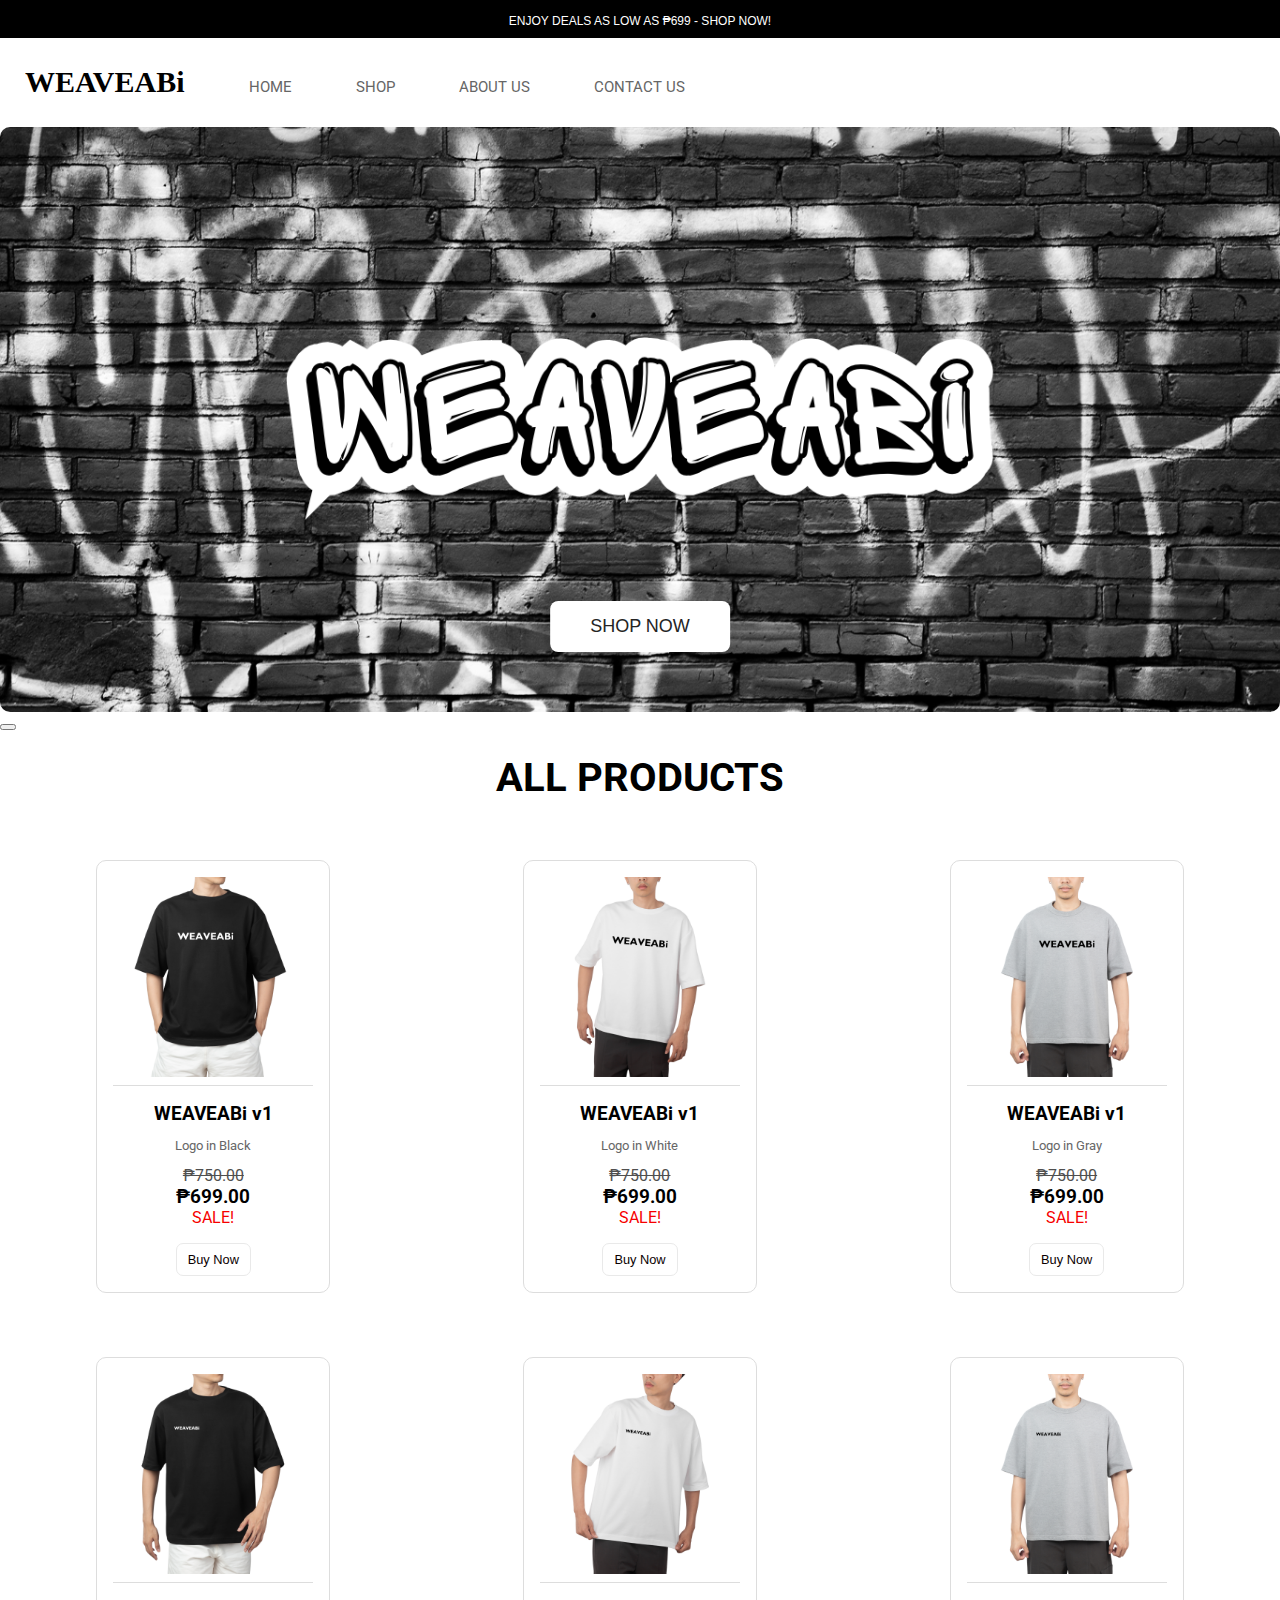
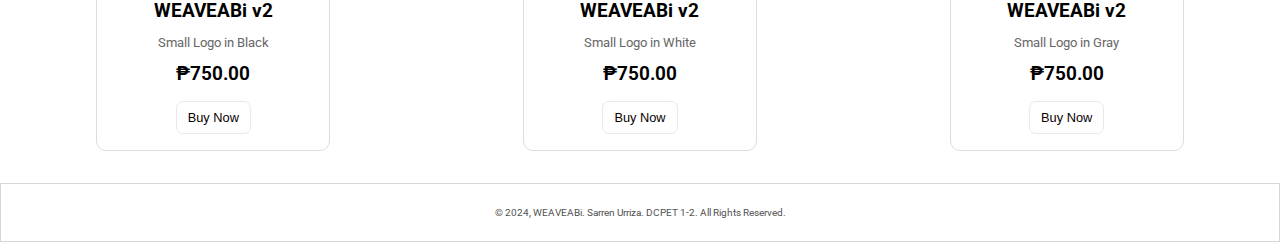
<file: index.html>
<!DOCTYPE html>
<html lang="en">
    <head>
        <meta charset="utf-8"/>
        <meta content="width=device-width, initial-scale=1.0" name="viewport">
        <title>Clothing Line</title>
        <link rel="stylesheet" href="style.css">
        <link href="https://fonts.googleapis.com/css2?family=Roboto:wght@400;700&display=swap" rel="stylesheet">
    </head>

    <body>
        <header>
            <a href="shop.html">ENJOY DEALS AS LOW AS ₱699 - SHOP NOW!</a>
        </header>

        <nav>
            <div>
            <a class="logo" href="index.html">WEAVEABi</a>
            <a href="index.html">HOME</a>
            <a href="shop.html">SHOP</a>
            <a href="about.html">ABOUT US</a>
            <a href="contact.html">CONTACT US</a>
            </div>
        </nav>

        <div class="hero">
            <div class="hero-bg"></div>
            <div class="button"><button><a href="shop.html">SHOP NOW</a></button></div>
        </div>
        
        <div class="allproducts-container">
            <h1>ALL PRODUCTS</h1>
        </div>

        <section class="products">
            <div class="product">
                <img alt="A stylish red dress on a mannequin" height="300" src="clothes/WEAVEABi (2).png" width="300"/>
                <h2>WEAVEABi v1</h2>
                <p>Logo in Black</p>
                <div class="price">₱750.00</div>
                <div class="price1">₱699.00</div>
                <div class="price2">SALE!</div>
                <div class="buttons">
                    <a href="order.html?product=WEAVEABi%20v1%20Black&price=699.00"><button>Buy Now</button></a>
                </div>
                
            </div>

            <div class="product">
                <img alt="A stylish red dress on a mannequin" height="300" src="clothes/WEAVEABi (3).png" width="300"/>
                <h2>WEAVEABi v1</h2>
                <p>Logo in White</p>
                <div class="price">₱750.00</div>
                <div class="price1">₱699.00</div>
                <div class="price2">SALE!</div>
                <div class="buttons">
                    <a href="order.html?product=WEAVEABi%20v1%20Black&price=699.00"><button>Buy Now</button></a>
                </div>
            </div>
            
            <div class="product">
                <img alt="A stylish red dress on a mannequin" height="300" src="clothes/WEAVEABi (5).png" width="300"/>
                <h2>WEAVEABi v1</h2>
                <p>Logo in Gray</p>
                <div class="price">₱750.00</div>
                <div class="price1">₱699.00</div>
                <div class="price2">SALE!</div>
                <div class="buttons">
                    <a href="order.html?product=WEAVEABi%20v1%20Black&price=699.00"><button>Buy Now</button></a>
                </div>
            </div>
        </section>

        <section class="products">
            <div class="product">
                <img alt="A stylish red dress on a mannequin" height="300" src="clothes/WEAVEABi (1).png" width="300"/>
                <h2>WEAVEABi v2</h2>
                <p> Small Logo in Black</p>
                <div class="price1">₱750.00</div>
                <div class="buttons">
                    <a href="order.html?product=WEAVEABi%20v1%20Black&price=699.00"><button>Buy Now</button></a>
                </div>
            </div>

            <div class="product">
                <img alt="A stylish red dress on a mannequin" height="300" src="clothes/WEAVEABi (4).png" width="300"/>
                <h2>WEAVEABi v2</h2>
                <p>Small Logo in White</p>
                <div class="price1">₱750.00</div>
                <div class="buttons">
                    <a href="order.html?product=WEAVEABi%20v1%20Black&price=699.00"><button>Buy Now</button></a>
                </div>
            </div>
            
            <div class="product">
                <img alt="A stylish red dress on a mannequin" height="300" src="clothes/WEAVEABi (6).png" width="300"/>
                <h2>WEAVEABi v2</h2>
                <p>Small Logo in Gray</p>
                <div class="price1">₱750.00</div>
                <div class="buttons">
                    <a href="order.html?product=WEAVEABi%20v1%20Black&price=699.00"><button>Buy Now</button></a>
                </div>
            </div>
        </section>
  <footer>
   <p>
    © 2024, WEAVEABi. Sarren Urriza. DCPET 1-2. All Rights Reserved.
   </p>
  </footer>
 </body>
</html>
</file>
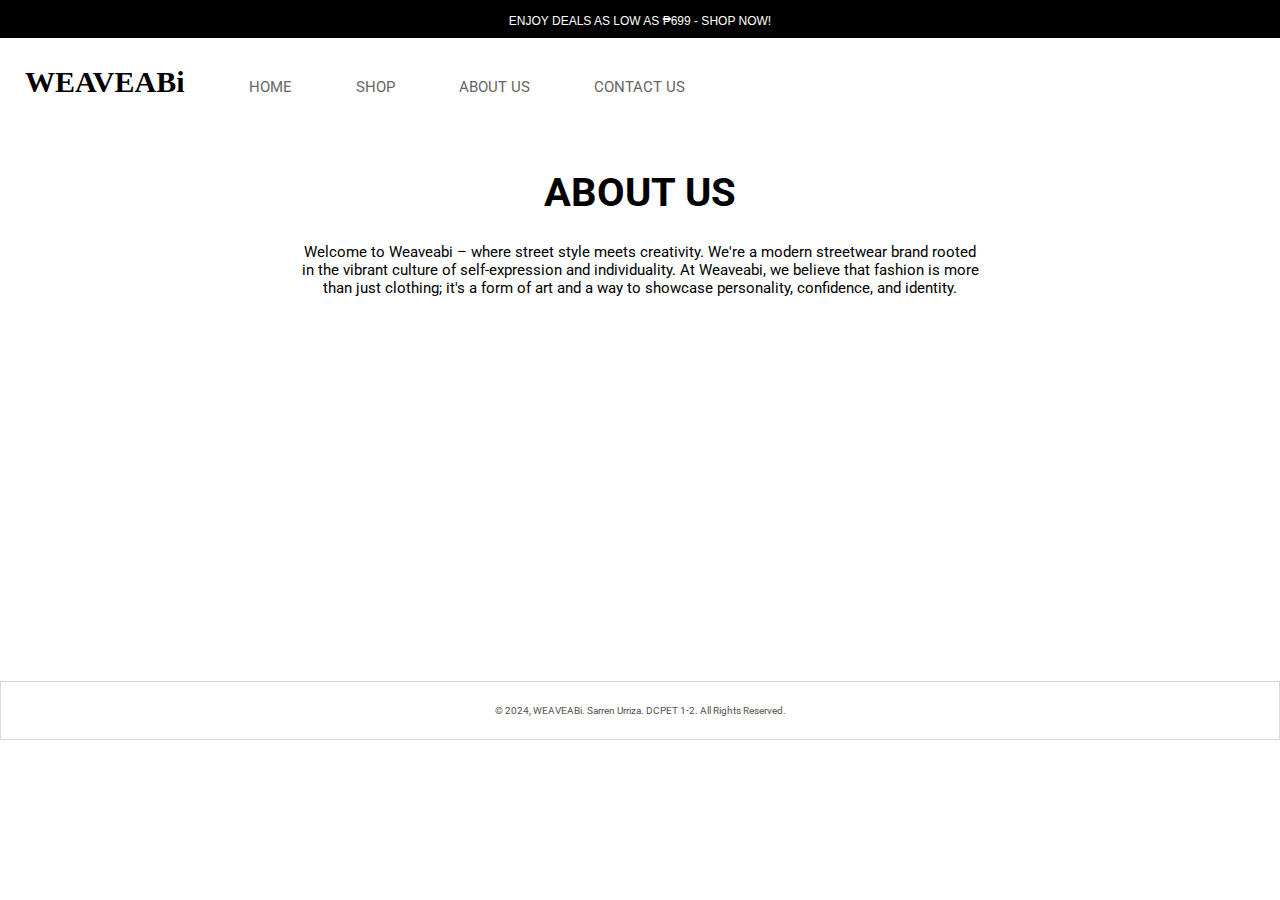
<file: about.html>
<!DOCTYPE html>
<html lang="en">
    <head>
        <meta charset="utf-8"/>
        <meta content="width=device-width, initial-scale=1.0" name="viewport">
        <title>Clothing Line</title>
        <link rel="stylesheet" href="style.css">
        <link href="https://fonts.googleapis.com/css2?family=Roboto:wght@400;700&display=swap" rel="stylesheet">
    </head>

    <body>
        <header>
            <a href="shop.html">ENJOY DEALS AS LOW AS ₱699 - SHOP NOW!</a>
        </header>

        <nav>
            <div>
            <a class="logo" href="index.html">WEAVEABi</a>
            <a href="index.html">HOME</a>
            <a href="shop.html">SHOP</a>
            <a href="about.html">ABOUT US</a>
            <a href="contact.html">CONTACT US</a>
            </div>
        </nav>

        <div class="about">
            <h1>ABOUT US</h1>
        </div>

        <div class="about1">
            <p>Welcome to Weaveabi – where street style meets creativity. We're a modern streetwear brand rooted <br>in the vibrant culture of self-expression and individuality. At Weaveabi, we believe that fashion is more <br> than just clothing; it's a form of art and a way to showcase personality, confidence, and identity.</p>
        </div>
  <footer>
   <p>
    © 2024, WEAVEABi. Sarren Urriza. DCPET 1-2. All Rights Reserved.
   </p>
  </footer>
 </body>
</html>
</file>
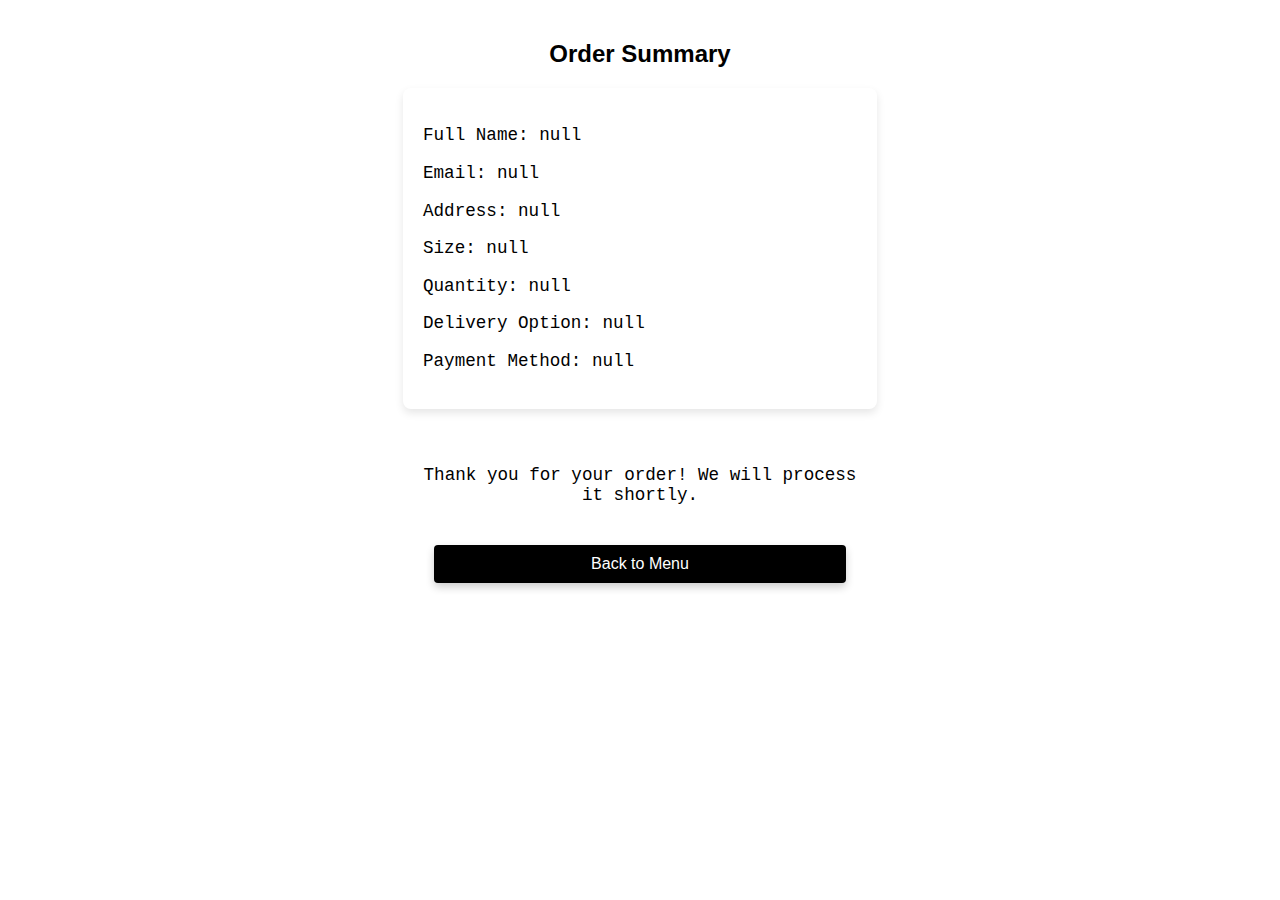
<file: order-summary.html>
<!DOCTYPE html>
<html lang="en">
<head>
    <meta charset="UTF-8">
    <meta name="viewport" content="width=device-width, initial-scale=1.0">
    <link rel="stylesheet" href="form.css">
    <title>Order Summary</title>
</head>
<body>
    <h2>Order Summary</h2>
    <div id="orderDetails">
    </div>
    <br><br>

    <p id="thankYouMessage"></p>

    <a href="index.html" class="back-to-menu">Back to Menu</a>

    <script>
        document.addEventListener("DOMContentLoaded", function () {
            const params = new URLSearchParams(window.location.search);
            const orderDetails = `
                <p>Full Name: ${params.get("name")}</p>
                <p>Email: ${params.get("email")}</p>
                <p>Address: ${params.get("address")}</p>
                <p>Size: ${params.get("size")}</p>
                <p>Quantity: ${params.get("quantity")}</p>
                <p>Delivery Option: ${params.get("delivery")}</p>
                <p>Payment Method: ${params.get("payment")}</p>
            `;
            document.getElementById("orderDetails").innerHTML = orderDetails;

            const thankYouMessage = "Thank you for your order! We will process it shortly.";
            document.getElementById("thankYouMessage").textContent = thankYouMessage;
        });
    </script>
</body>
</html>
</file>
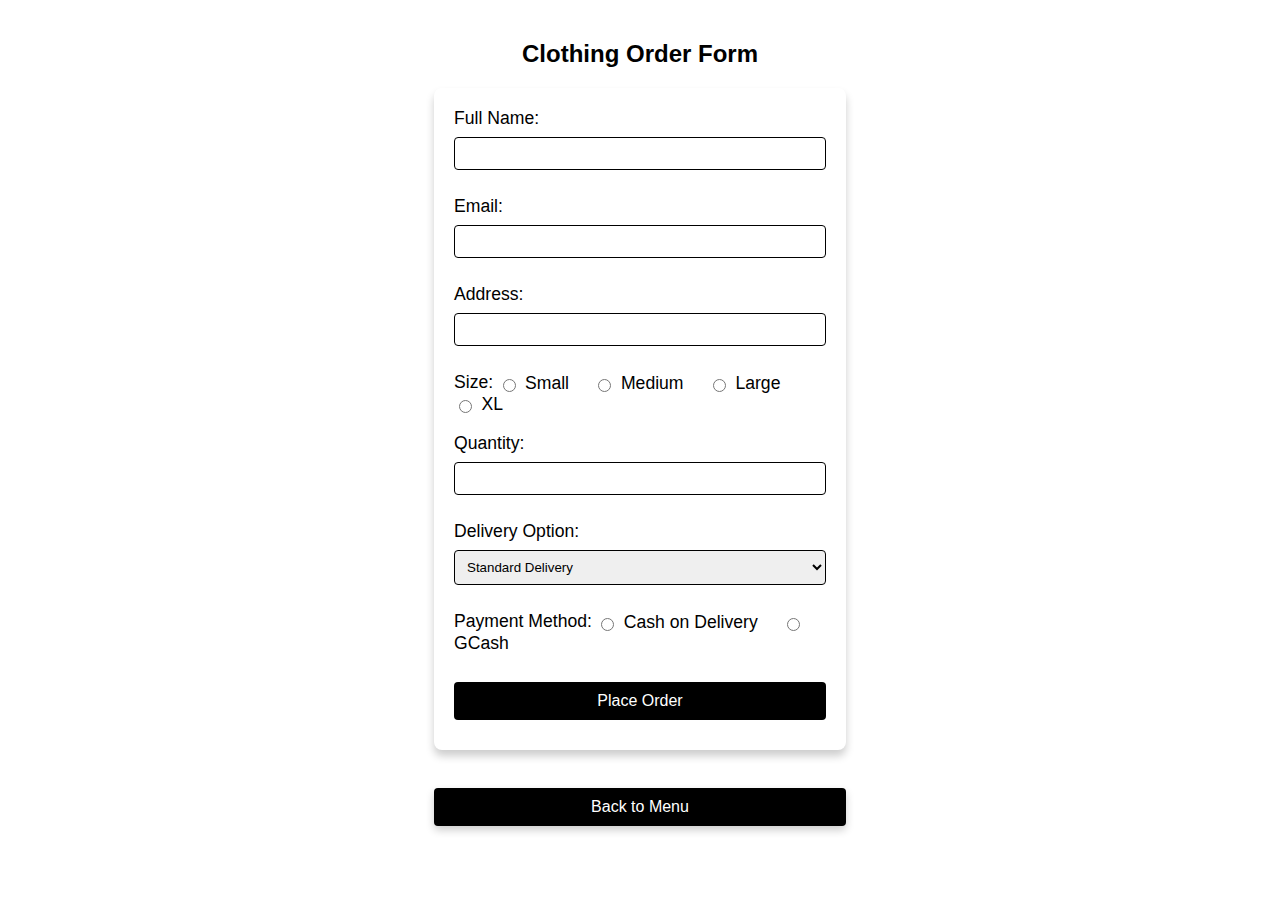
<file: order.html>
<!DOCTYPE html>
<html lang="en">
<head>
    <meta charset="UTF-8">
    <meta name="viewport" content="width=device-width, initial-scale=1.0">
    <link rel="stylesheet" href="form.css">
    <title>Clothing Order Form</title>
</head>
<body>

    <h2>Clothing Order Form</h2>

    <form id="orderForm" action="order-summary.html" method="GET">
        <label for="name">Full Name:</label>
        <input type="text" id="name" name="name" required><br><br>

        <label for="email">Email:</label>
        <input type="email" id="email" name="email" required><br><br>

        <label for="address">Address:</label>
        <input type="text" id="address" name="address" required><br><br>

        <label for="size">Size:</label>
        <input type="radio" id="small" name="size" value="Small" required>
        <label for="small">Small</label>
        <input type="radio" id="medium" name="size" value="Medium">
        <label for="medium">Medium</label>
        <input type="radio" id="large" name="size" value="Large">
        <label for="large">Large</label>
        <input type="radio" id="xl" name="size" value="XL">
        <label for="xl">XL</label><br><br>

        <label for="quantity">Quantity:</label>
        <input type="number" id="quantity" name="quantity" min="1" required><br><br>

        <label for="delivery">Delivery Option:</label>
        <select id="delivery" name="delivery" required>
            <option value="Standard Delivery">Standard Delivery</option>
            <option value="Express Delivery">Express Delivery</option>
        </select><br><br>

        <label>Payment Method:</label>
        <input type="radio" id="COD" name="payment" value="Cash on Delivery" required>
        <label for="COD">Cash on Delivery</label>
        <input type="radio" id="Gcash" name="payment" value="Gcash">
        <label for="Gcash">GCash</label><br><br>

        <button type="submit">Place Order</button>
    </form>

    <br>

    <a href="index.html" class="back-to-menu">Back to Menu</a>

</body>
</html>
</file>
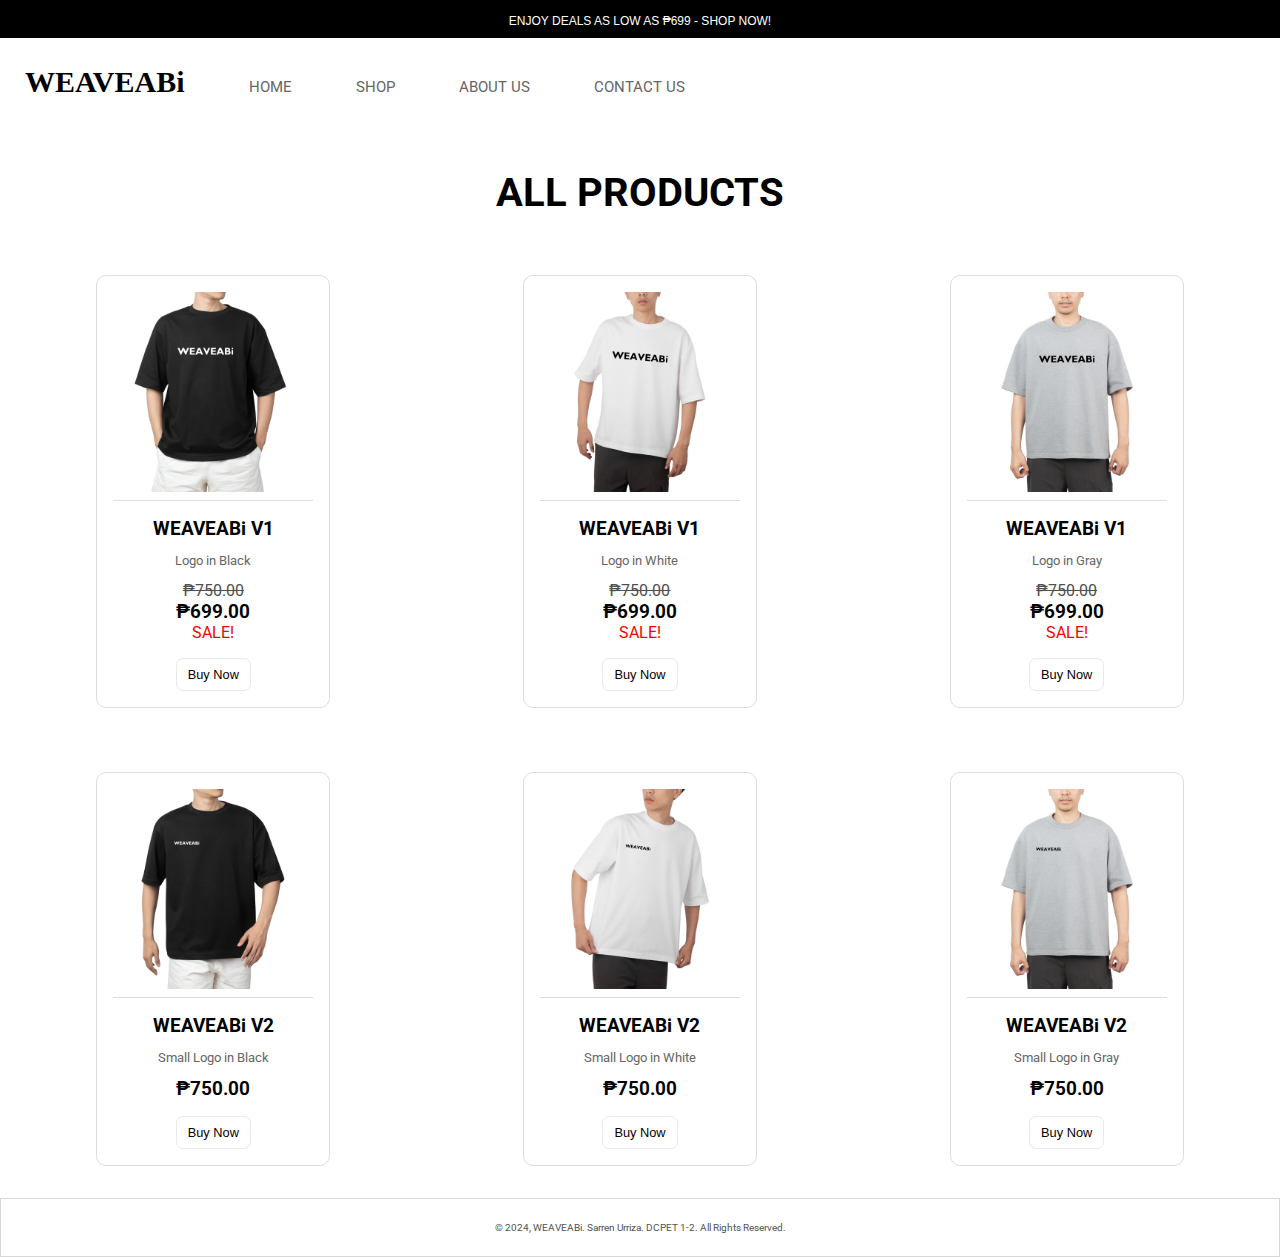
<file: shop.html>
<!DOCTYPE html>
<html lang="en">
    <head>
        <meta charset="utf-8"/>
        <meta content="width=device-width, initial-scale=1.0" name="viewport">
        <title>Clothing Line</title>
        <link rel="stylesheet" href="style.css">
        <link href="https://fonts.googleapis.com/css2?family=Roboto:wght@400;700&display=swap" rel="stylesheet">
    </head>

    <body>
        <header>
            <a href="shop.html">ENJOY DEALS AS LOW AS ₱699 - SHOP NOW!</a>
        </header>

        <nav>
            <div>
            <a class="logo" href="index.html">WEAVEABi</a>
            <a href="index.html">HOME</a>
            <a href="shop.html">SHOP</a>
            <a href="about.html">ABOUT US</a>
            <a href="contact.html">CONTACT US</a>
        </nav>

        <div class="allproducts-container">
            <h1>ALL PRODUCTS</h1>
        </div>

        <section class="products">
            <div class="product">
                <img alt="A stylish red dress on a mannequin" height="300" src="clothes/WEAVEABi (2).png" width="300"/>
                <h2>WEAVEABi V1</h2>
                <p>Logo in Black</p>
                <div class="price">₱750.00</div>
                <div class="price1">₱699.00</div>
                <div class="price2">SALE!</div>
                <div class="buttons">
                    <a href="order.html?product=WEAVEABi%20v1%20Black&price=699.00"><button>Buy Now</button></a>
                </div>     
            </div>

            <div class="product">
                <img alt="A stylish red dress on a mannequin" height="300" src="clothes/WEAVEABi (3).png" width="300"/>
                <h2>WEAVEABi V1</h2>
                <p>Logo in White</p>
                <div class="price">₱750.00</div>
                <div class="price1">₱699.00</div>
                <div class="price2">SALE!</div>
                <div class="buttons">
                    <a href="order.html?product=WEAVEABi%20v1%20Black&price=699.00"><button>Buy Now</button></a>
                </div>       
            </div>
            
            <div class="product">
                <img alt="A stylish red dress on a mannequin" height="300" src="clothes/WEAVEABi (5).png" width="300"/>
                <h2>WEAVEABi V1</h2>
                <p>Logo in Gray</p>
                <div class="price">₱750.00</div>
                <div class="price1">₱699.00</div>
                <div class="price2">SALE!</div>
                <div class="buttons">
                    <a href="order.html?product=WEAVEABi%20v1%20Black&price=699.00"><button>Buy Now</button></a>
                </div>  
            </div>
        </section>

        <section class="products">
            <div class="product">
                <img alt="A stylish red dress on a mannequin" height="300" src="clothes/WEAVEABi (1).png" width="300"/>
                <h2>WEAVEABi V2</h2>
                <p> Small Logo in Black</p>
                <div class="price1">₱750.00</div>
                <div class="buttons">
                    <a href="order.html?product=WEAVEABi%20v1%20Black&price=699.00"><button>Buy Now</button></a>
                </div>      
            </div>

            <div class="product">
                <img alt="A stylish red dress on a mannequin" height="300" src="clothes/WEAVEABi (4).png" width="300"/>
                <h2>WEAVEABi V2</h2>
                <p>Small Logo in White</p>
                <div class="price1">₱750.00</div>
                <div class="buttons">
                    <a href="order.html?product=WEAVEABi%20v1%20Black&price=699.00"><button>Buy Now</button></a>
                </div>      
            </div>
            
            <div class="product">
                <img alt="A stylish red dress on a mannequin" height="300" src="clothes/WEAVEABi (6).png" width="300"/>
                <h2>WEAVEABi V2</h2>
                <p>Small Logo in Gray</p>
                <div class="price1">₱750.00</div>
                <div class="buttons">
                    <a href="order.html?product=WEAVEABi%20v1%20Black&price=699.00"><button>Buy Now</button></a>
                </div>         
            </div>
        </section>

  <footer>
   <p>
    © 2024, WEAVEABi. Sarren Urriza. DCPET 1-2. All Rights Reserved.
   </p>
  </footer>
 </body>
</html>
</file>
<file: style.css>
body {
    font-family: 'Roboto', sans-serif;
    margin: 0;
    padding: 0;
    box-sizing: border-box;
}
header {
    background-color: rgb(0, 0, 0);
    color: #fff;
    padding: 0.6rem 0;
    text-align: center;
    position: relative;
}
header a {
    font-family: Arial, Helvetica, sans-serif;
    font-size: 12px;
    font-weight: 100;
    text-decoration: none;
    color: #fff;
}
header a:hover {
    text-decoration: underline;
    font-weight: 600;
}
nav {
    display: flex;
    justify-content: space-between;
    background-color: #ffffff;
    padding: 1.7rem 0;
    position: sticky;
}
nav a {
    color: #666666;
    margin: 0px 35px 0 25px;
    text-decoration: solid;
    font-size: 15px;
    font-weight: 400;
}
nav a:hover {
    text-decoration: underline;
    color: #000000;
    font-weight: 600;
}
nav .logo {
    font-family: 'Gill Sans MT';
    font-size: 30px;
    font-weight: 700;
    text-decoration: none;
    color: #000000;
}
nav .logo:hover {
    text-decoration: none;
}
nav a i {
    font-size: 18px;
    color: #555;
}
.hero {
    position: relative;
    width: cover;
    height: 585px;
}
.hero-bg {
    width: 100%;
    height: 100%;
    background-image: url(template/WEAVEABi.png);
    background-size: cover;
    background-position: center;
    border-radius: 10px;
}
.hero .button a {
    position: absolute;
    bottom: 60px;
    left: 50%;
    transform: translateX(-50%);
    background-color: #ffffff;
    color: rgb(36, 36, 36);
    padding: 15px 40px;
    border: none;
    border-radius: 8px;
    text-decoration: none;
    font-size: 18px;
}
.hero button a:hover {
    box-shadow: 0 4px 8px rgba(255, 255, 255, 0.9);
}
.allproducts-container {
    text-align: center;
    font-size: 20px;
    padding-top: 1rem;
}
.products {
    display: flex;
    flex-wrap: wrap;
    justify-content: space-around;
    padding: 1rem 0;
}
.product {
    border: 1px solid #ddd;
    border-radius: 10px;
    margin: 1rem 0;
    width: 200px;
    text-align: center;
    padding: 1rem;
}
.product img {
    width: 100%;
    height: auto;
    border-bottom: 1px solid #ddd;
    padding-bottom: 0.5rem;
}
.product h2 {
    font-size: 1.2rem;
    margin: 12px;
}
.product p {
    font-size: 0.8rem;
    color: #666;
}
.product .price {
    font-size: 1rem;
    color: #4f4f4f;
    margin: 0;
    text-decoration: line-through;
}
.product .price1 {
    font-size: 1.2rem;
    font-weight: 650;
    color: #000000;
    margin: 0;
}
.product .price2 {
    font-size: 1rem;
    font-weight: 650s;
    color: #f60000;
    margin: 0;
}
.product .buttons {
    display: flex;
    justify-content: space-around;
    margin-top: 1rem;
}
.product .buttons button {
    font-size: 0.8rem;
    background-color: #ffffff;
    color: #0a0000;
    border: #e9e9e9 1px solid;
    padding: 0.5rem 0.7rem;
    cursor: pointer;
    border-radius: 7px;
}
.product .buttons button:hover {
    transform: translateY(-3px);
    box-shadow: 0 5px 10px rgba(0, 0, 0, 0.2);
}
.about {
    text-align: center;
    font-size: 20px;
    padding-top: 1rem;
}
.about1 {
    text-align: center;
    font-size: 15px;
    margin-bottom: 24rem;
}

.contact {
    text-align: center;
    font-size: 20px;
    padding-top: 1rem;
}
.container {
    width: 600px;
    margin: 0 auto;
    padding-top: 25px;
}
.form-group {
    font-size: 15px;
    margin-bottom: 15px;
}
.form-group input,
.form-group textarea {
    font-size: 15px;
    width: 100%;
    padding: 8px;
    border: 1px solid #000;
    box-sizing: border-box;
}
.form-group label {
    display: block;
    margin-bottom: 5px;
    font-weight: bold;
}
.form-group-half {
    display: inline-block;
    width: 48%;
}
.form-group-half:first-child {
    margin-right: 4%;
}
.submit-btn {
    background-color: #d32f2f;
    color: #fff;
    padding: 10px 20px;
    border: none;
    cursor: pointer;
    font-size: 13px;
    border-radius: 5px;
    margin-bottom: 1rem;
}
.submit-btn:hover {
    transform: translateY(-3px);
    box-shadow: 0 5px 10px rgba(0, 0, 0, 0.2);
}
footer {
    background-color: #ffffff;
    color: #545454;
    text-align: center;
    padding: 0.8rem 0;
    border: #d8d8d8 1px solid;
    font-size: 10px;
}
</file>
<file: form.css>
body {
    font-family: 'Roboto', sans-serif;
    background-color: #ffffff;
    color: #000000;
    margin: 0;
    padding: 20px;
}

h2 {
    color: #000000;
    text-align: center;
}

form {
    background-color: #ffffff;
    padding: 20px;
    border-radius: 8px;
    width: 30%;
    margin: 0 auto;
    box-shadow: 0 6px 8px rgba(0, 0, 0, 0.2);
}

label {
    font-size: 1.1em;
    color: #000000;
    margin-bottom: 10px;
}

input[type="text"],
input[type="email"],
input[type="number"],
select {
    width: 100%;
    padding: 8px;
    margin: 8px 0;
    border: 1px solid #000000;
    border-radius: 4px;
    box-sizing: border-box;
}

input[type="radio"] {
    margin-right: 5px;
    vertical-align: middle;
}

label[for="small"],
label[for="medium"],
label[for="large"],
label[for="xl"],
label[for="COD"],
label[for="Gcash"] {
    margin-right: 20px;
    vertical-align: middle;
}

button {
    background-color: #000000;
    color: #ffffff;
    padding: 10px 20px;
    border: none;
    border-radius: 4px;
    cursor: pointer;
    font-size: 1em;
    display: block;
    margin: 10px auto;
    width: 100%;
}

button:hover {
    background-color: #686868;
}

a.back-to-menu {
    display: block;
    width: 30%;
    margin: 20px auto;
    text-align: center;
    padding: 10px 20px;
    font-size: 1em;
    color: #ffffff;
    background-color: #000000;
    border-radius: 4px;
    text-decoration: none;
    box-shadow: 0 4px 8px rgba(0, 0, 0, 0.2);
    transition: background-color 0.3s;
}

a.back-to-menu:hover {
    background-color: #686868;
}

#result {
    background-color: #ffffff;
    padding: 20px;
    border-radius: 8px;
    margin: 20px auto;
    width: 50%;
    box-shadow: 0 4px 8px rgba(0, 0, 0, 0.1);
    text-align: center;
}

#result p {
    font-size: 1.1em;
    color: #011627;
}

#orderDetails {
    font-family: 'Courier New', Courier, monospace;
    background-color: #ffffff;
    font-size: 1.1em;
    color: #000000;
    width: 35%;
    box-shadow: 0 4px 8px rgba(0, 0, 0, 0.1);
    margin: 0 auto;
    padding: 20px;
    border-radius: 8px;
}

#thankYouMessage {
    font-family: 'Courier New', Courier, monospace;
    background-color: #ffffff;
    font-size: 1.1em;
    color: #000000;
    width: 35%;
    margin: 0 auto;
    padding: 20px;
    text-align: center;
}
</file>
